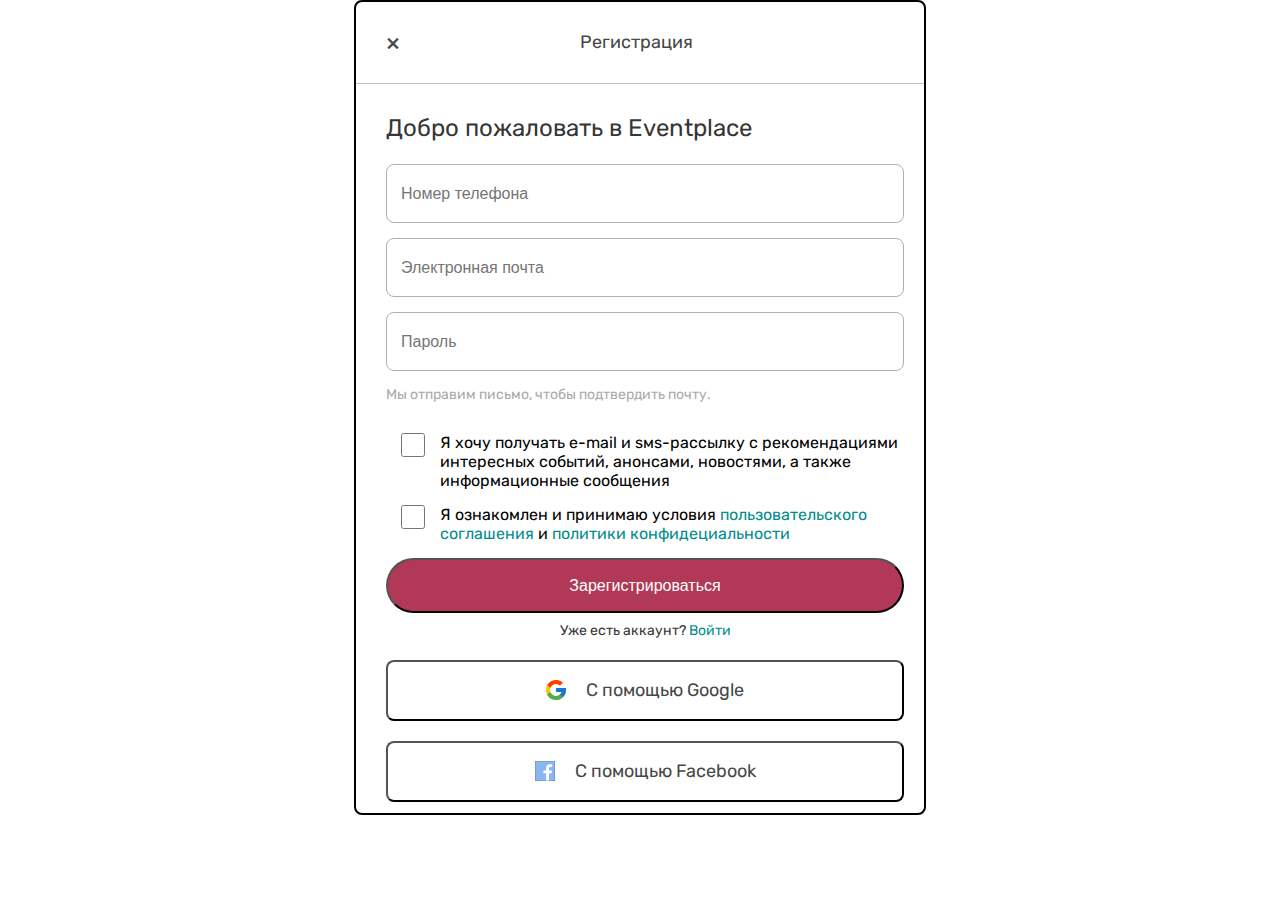
<file: first.html>
<!DOCTYPE html>
<html lang="ru">
<head>
    <meta charset="UTF-8">
    <meta http-equiv="X-UA-Compatible" content="IE=edge">
    <meta name="viewport" content="width=device-width, initial-scale=1.0">
    <link rel="stylesheet" href="./assets/css/style.css">
    <title>Регистрация</title>
</head>
<body>
    <div class="registration">
        <div class="registration__header">
            <p class="registration__subtitle">Регистрация</p>
        </div>
        <form action="" class="registration__form">
            <h2 class="registration__form__title">Добро пожаловать в Eventplace</h2>
            <input type="tel" class="registration__form__input" placeholder="Номер телефона">
            <input type="email" class="registration__form__input" placeholder="Электронная почта">
            <input type="password" class="registration__form__input" placeholder="Пароль">
            <p class="registration__form__subtext">Мы отправим письмо, чтобы подтвердить почту.</p>
            <div class="registration__form__agree">
                <input type="checkbox" class="registration__form__check" id="check1">
                <label for="check1">Я хочу получать e-mail и sмs-рассылку с рекомендациями интересных событий, анонсами, новостями, а также информационные сообщения</label>
            </div>
            <div class="registration__form__agree">
                <input type="checkbox" class="registration__form__check" id="check2">
                <label for="check2">Я ознакомлен и принимаю условия <span>пользовательского соглашения</span> и <span>политики конфидециальности</span> </label>
            </div>
            <button class="registration__form__btn">Зарегистрироваться</button>
            <p class="registration__form__enter">Уже есть аккаунт? <span>Войти</span></p>
            <button class="registration__form__button google">С помощью Google</button>
            <button class="registration__form__button facebook">С помощью Facebook</button>
        </form>
    </div>
</body>
</html>
</file>
<file: assets/css/style.css>
*{
    margin: 0;
    padding: 0;
}
/* form1 */

@font-face {
    font-family: 'Rubik';
    src: url(../fonts/Rubik-Regular.ttf);
}
.registration{
    margin: 0 auto;
    font-family: 'Rubik',sans-serif;
    width: 568px;
    height: 811px;
    border-radius: 8px;
    border: 2px solid #000;

}
.registration__header{
    display: flex;
    align-items: center;
    padding: 30px;
    border-bottom: 1px solid #C4C4C4;
}
.registration__subtitle{
    font-style: normal;
    color: #474747;
    font-weight: 500;
    font-size: 18px;
    line-height: 21px;
    display: flex;
    align-items: center;
}
.registration__subtitle::before{
    content: '\00D7';
    font-size: 25px;
    display: block;
    margin-right: 180px;
}
.registration__form{
    display: flex;
    flex-direction: column;
    padding: 30px 20px 45px 30px;
}
.registration__form__title{
    font-family: 'Rubik';
    font-style: normal;
    font-weight: 500;
    font-size: 24px;
    line-height: 28px;
    color: #363636;
    padding-bottom: 22px;
}
.registration__form__input{
    padding: 19px 14px;
    margin-bottom: 15px;
    font-style: normal;
    font-weight: 400;
    font-size: 16px;
    line-height: 19px;
    color: #363636;
    border: 1px solid #B0B0B0;
    border-radius: 8px;
    
}
.registration__form__subtext{
    font-family: 'Rubik';
    font-style: normal;
    font-weight: 400;
    font-size: 14px;
    line-height: 17px;
    color: #A9A9A9;
    padding-bottom: 30px;
}
.registration__form__agree{
    display: flex;
    margin-bottom: 15px;
}
.registration__form__check{
    margin-right: 15px;
    flex: 0 0 24px;
    background: #FFFF;
    border: 1px solid #C4C4C4;
    border-radius: 3px;
    height: 24px;
    margin-left: 15px;
}
label span{
    color: #008c8c;
}

label span, .registration__form__enter span{
    color: #008c8c;

}
.registration__form__btn{
    font-style: normal;
    font-weight: 500;
    font-size: 16px;
    line-height: 19px;
    text-align: center;
    color: #FFFF;
    background: #B13957;
    border-radius: 30px;
    padding: 16px;
}
.registration__form__enter{
    font-family: 'Rubik';
    font-style: normal;
    font-weight: 400;
    font-size: 14px;
    line-height: 17px;
    color: #363636;
    align-self: center;
    margin-bottom: 20px;
    line-height: 16.59px;
    padding-top: 10px;
}
.registration__form__button{
    font-family: 'Rubik';
    font-style: normal;
    font-weight: 500;
    font-size: 18px;
    line-height: 21px;
    color: #474747;
    border: 1px splod #afafaf;
    background-color: #FFFF;
    border-radius: 8px;
    padding: 18px 0;
    margin-bottom: 20px;
    display: flex;
    justify-content: center;

}
.google::before{
    content: '';
    background: url('../img/icons8-google\ 1.svg');
    display: block;
    width: 20px;
    height: 20px;
    margin-right: 20px;
}
.facebook::before{
    content: '';
    background: url('../img/icons8-facebook\ 1.svg');
    display: block;
    width: 20px;
    height: 20px;
    margin-right: 20px;
}
</file>
